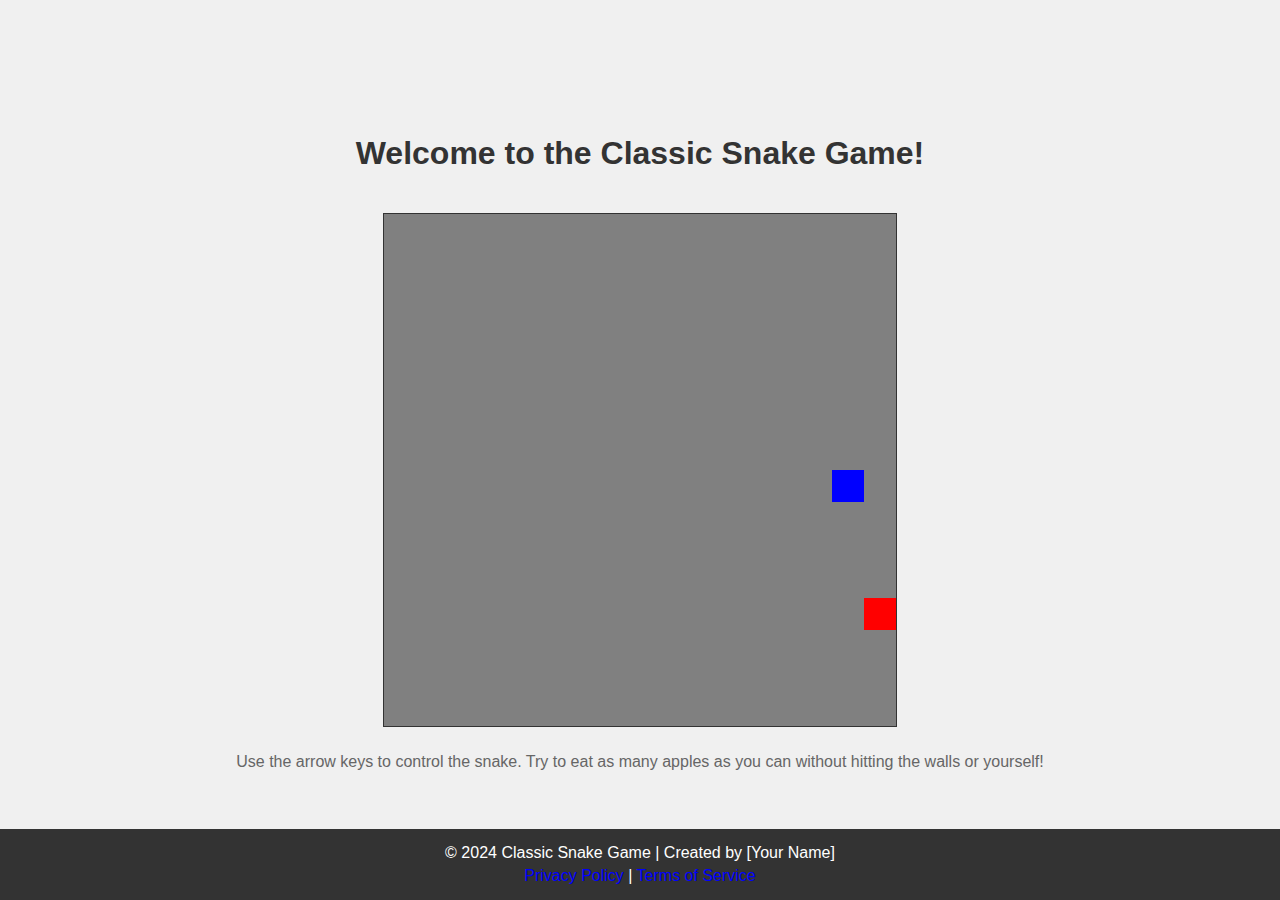
<file: Html/Cobrinha/index.html>
<!DOCTYPE html>
<html lang="en">
<head>
  <meta charset="UTF-8">
  <meta name="viewport" content="width=device-width, initial-scale=1.0">
  <meta http-equiv="X-UA-Compatible" content="ie=edge">
  <title>Classic Snake Game</title>
  <link rel="stylesheet" href="style.css">
  <script defer src="script.js"></script>
</head>

<body>
  <header>
    <h1>Welcome to the Classic Snake Game!</h1>
  </header>

  <main>
    <section class="game-container">
      <canvas id="snake" width="512" height="512"></canvas>
      <div class="game-info">
        <p>Use the arrow keys to control the snake. Try to eat as many apples as you can without hitting the walls or yourself!</p>
      </div>
    </section>
  </main>

  <footer>
    <p>&copy; 2024 Classic Snake Game | Created by [Your Name]</p>
    <p><a href="https://www.example.com/privacy-policy">Privacy Policy</a> | <a href="https://www.example.com/terms-of-service">Terms of Service</a></p>
  </footer>
</body>
</html>
</file>
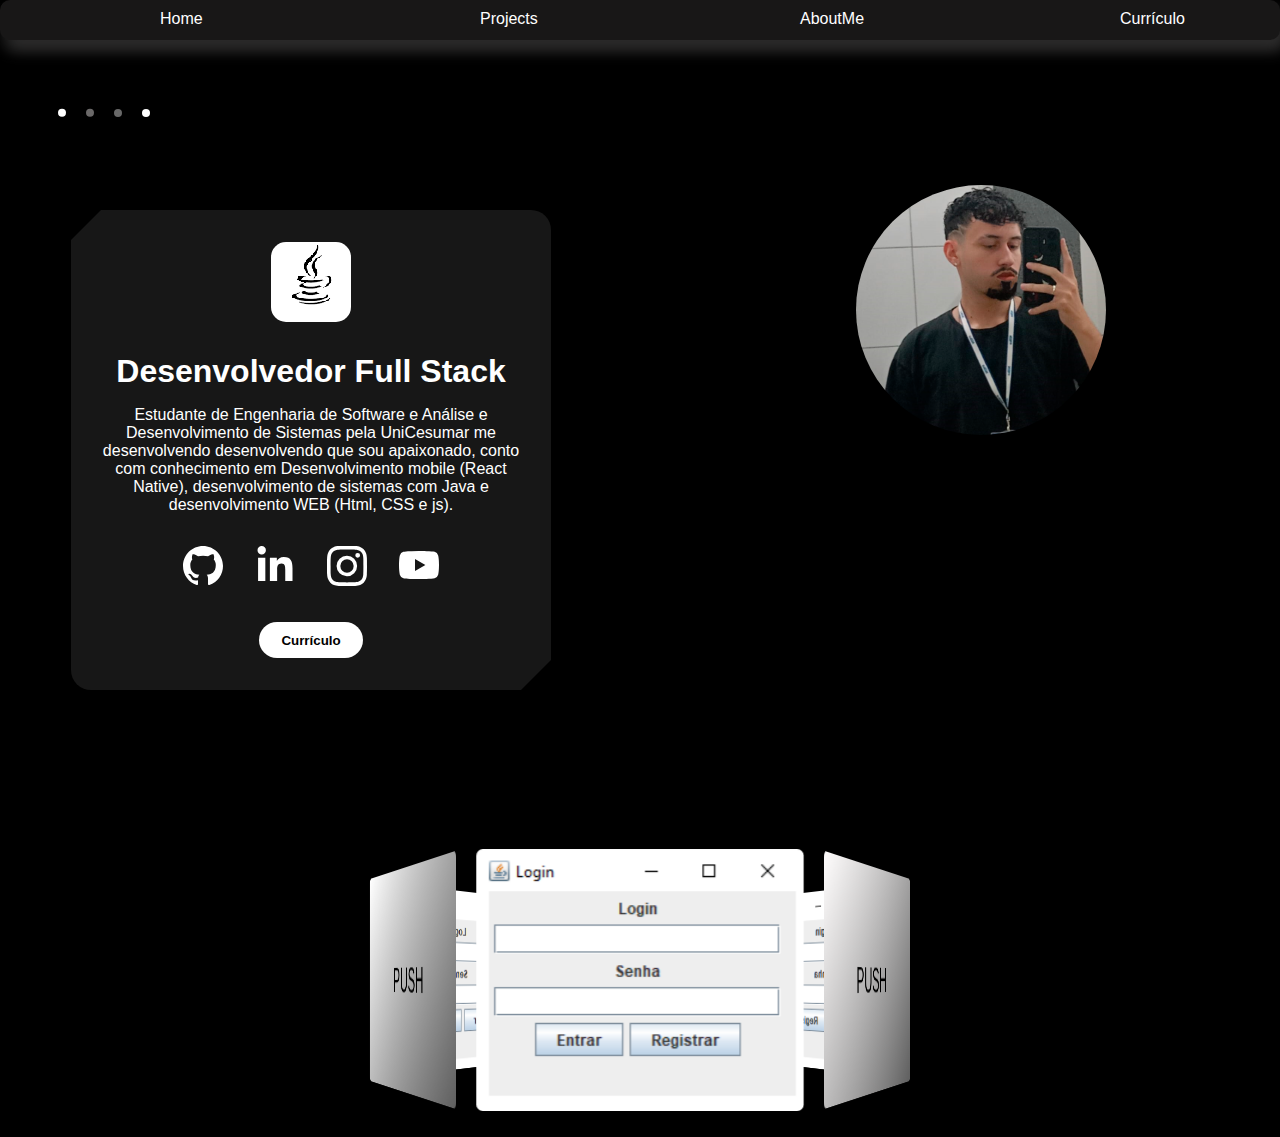
<file: Html/Portfolio-/index.html>
<!DOCTYPE html>
<html lang="en">
<head>
    <meta charset="UTF-8">
    <meta name="viewport" content="width=device-width, initial-scale=1.0">
    <title>Portfolio</title>
    <link rel="stylesheet" href="Styless.css">
    <link rel="icon" href="Imagens/Icone.png">
    <link rel="apple-touch-icon" href="Imagens/Icone.png">
</head>
<body>

  <div id="home-section">

    <div class="content">
      <div class="button-container">
        <a class="button" href="#home-section">Home</a>
        <a class="button" href="#projects-section" id="openProjects">Projects</a>
        <a class="button" href="#about-section" id="openAboutMe">AboutMe</a>
        <a class="button" href="#Currículo" id="openCurriculo">Currículo</a>
      </div>
    </div>
  
    <div class="bio">
  
      <div class="card">
        <div class="img">
          <img src="Imagens/Java.png" alt="Java">
        </div>
        <span>Desenvolvedor Full Stack</span>
        <p class="info">
          Estudante de Engenharia de Software e Análise e Desenvolvimento de Sistemas pela UniCesumar me desenvolvendo desenvolvendo que sou apaixonado, conto com conhecimento em Desenvolvimento mobile (React Native), desenvolvimento de sistemas com Java e desenvolvimento WEB (Html, CSS e js).
        </p>
        <div class="share">
          <a href="https://github.com/Leoyzs">
            <svg viewBox="0 0 16 16" class="bi bi-github" fill="currentColor" height="40" width="40" xmlns="http://www.w3.org/2000/svg">
              <path d="M8 0C3.58 0 0 3.58 0 8c0 3.54 2.29 6.53 5.47 7.59.4.07.55-.17.55-.38 0-.19-.01-.82-.01-1.49-2.01.37-2.53-.49-2.69-.94-.09-.23-.48-.94-.82-1.13-.28-.15-.68-.52-.01-.53.63-.01 1.08.58 1.23.82.72 1.21 1.87.87 2.33.66.07-.52.28-.87.51-1.07-1.78-.2-3.64-.89-3.64-3.95 0-.87.31-1.59.82-2.15-.08-.2-.36-1.02.08-2.12 0 0 .67-.21 2.2.82.64-.18 1.32-.27 2-.27.68 0 1.36.09 2 .27 1.53-1.04 2.2-.82 2.2-.82.44 1.1.16 1.92.08 2.12.51.56.82 1.27.82 2.15 0 3.07-1.87 3.75-3.65 3.95.29.25.54.73.54 1.48 0 1.07-.01 1.93-.01 2.2 0 .21.15.46.55.38A8.012 8.012 0 0 0 16 8c0-4.42-3.58-8-8-8z"></path>
            </svg>
          </a>
          <a href="https://www.linkedin.com/in/leonardo-vieira-64763b205/">
            <svg viewBox="0 0 448 512" class="bi bi-linkedin" fill="currentColor" height="40" width="40" xmlns="http://www.w3.org/2000/svg">
              <path d="M100.28 448H7.4V148.9h92.88zM53.79 108.1C24.09 108.1 0 83.5 0 53.8a53.79 53.79 0 0 1 107.58 0c0 29.7-24.1 54.3-53.79 54.3zM447.9 448h-92.68V302.4c0-34.7-.7-79.2-48.29-79.2-48.29 0-55.69 37.7-55.69 76.7V448h-92.78V148.9h89.08v40.8h1.3c12.4-23.5 42.69-48.3 87.88-48.3 94 0 111.28 61.9 111.28 142.3V448z"></path>
            </svg>
          </a>
          <a href="https://www.instagram.com/leoys_/">
            <svg viewBox="0 0 16 16" class="bi bi-instagram" fill="currentColor" height="40" width="40" xmlns="http://www.w3.org/2000/svg">
              <path d="M8 0C5.829 0 5.556.01 4.703.048 3.85.088 3.269.222 2.76.42a3.917 3.917 0 0 0-1.417.923A3.927 3.927 0 0 0 .42 2.76C.222 3.268.087 3.85.048 4.7.01 5.555 0 5.827 0 8.001c0 2.172.01 2.444.048 3.297.04.852.174 1.433.372 1.942.205.526.478.972.923 1.417.444.445.89.719 1.416.923.51.198 1.09.333 1.942.372C5.555 15.99 5.827 16 8 16s2.444-.01 3.298-.048c.851-.04 1.434-.174 1.943-.372a3.916 3.916 0 0 0 1.416-.923c.445-.445.718-.891.923-1.417.197-.509.332-1.09.372-1.942C15.99 10.445 16 10.173 16 8s-.01-2.445-.048-3.299c-.04-.851-.175-1.433-.372-1.941a3.926 3.926 0 0 0-.923-1.417A3.911 3.911 0 0 0 13.24.42c-.51-.198-1.092-.333-1.943-.372C10.443.01 10.172 0 7.998 0h.003zm-.717 1.442h.718c2.136 0 2.389.007 3.232.046.78.035 1.204.166 1.486.275.373.145.64.319.92.599.28.28.453.546.598.92.11.281.24.705.275 1.485.039.843.047 1.096.047 3.231s-.008 2.389-.047 3.232c-.035.78-.166 1.203-.275 1.485a2.47 2.47 0 0 1-.599.919c-.28.28-.546.453-.92.598-.28.11-.704.24-1.485.276-.843.038-1.096.047-3.232.047s-2.39-.009-3.233-.047c-.78-.036-1.203-.166-1.485-.276a2.478 2.478 0 0 1-.92-.598 2.48 2.48 0 0 1-.6-.92c-.109-.281-.24-.705-.275-1.485-.038-.843-.046-1.096-.046-3.233 0-2.136.008-2.388.046-3.231.036-.78.166-1.204.276-1.486.145-.373.319-.64.599-.92.28-.28.546-.453.92-.598.282-.11.705-.24 1.485-.276.738-.034 1.024-.044 2.515-.045v.002zm4.988 1.328a.96.96 0 1 0 0 1.92.96.96 0 0 0 0-1.92zm-4.27 1.122a4.109 4.109 0 1 0 0 8.217 4.109 4.109 0 0 0 0-8.217zm0 1.441a2.667 2.667 0 1 1 0 5.334 2.667 2.667 0 0 1 0-5.334z"></path>
            </svg>
          </a>
          <a href="https://www.youtube.com/channel/UCXjY0Ori7MdzoMWHRVmgxNg">
            <svg viewBox="0 0 16 16" class="bi bi-youtube" fill="currentColor" height="40" width="40" xmlns="http://www.w3.org/2000/svg">
              <path d="M8.051 1.999h.089c.822.003 4.987.033 6.11.335a2.01 2.01 0 0 1 1.415 1.42c.101.38.172.883.22 1.402l.01.104.022.26.008.104c.065.914.073 1.77.074 1.957v.075c-.001.194-.01 1.108-.082 2.06l-.008.105-.009.104c-.05.572-.124 1.14-.235 1.558a2.007 2.007 0 0 1-1.415 1.42c-1.16.312-5.569.334-6.18.335h-.142c-.309 0-1.587-.006-2.927-.052l-.17-.006-.087-.004-.171-.007-.171-.007c-1.11-.049-2.167-.128-2.654-.26a2.007 2.007 0 0 1-1.415-1.419c-.111-.417-.185-.986-.235-1.558L.09 9.82l-.008-.104A31.4 31.4 0 0 1 0 7.68v-.123c.002-.215.01-.958.064-1.778l.007-.103.003-.052.008-.104.022-.26.01-.104c.048-.519.119-1.023.22-1.402a2.007 2.007 0 0 1 1.415-1.42c.487-.13 1.544-.21 2.654-.26l.17-.007.172-.006.086-.003.171-.007A99.788 99.788 0 0 1 7.858 2h.193zM6.4 5.209v4.818l4.157-2.408L6.4 5.209z"></path>
            </svg>
          </a>
        </div>
        <button id="download-curriculum">Currículo</button>
      </div>
  
      <!-- Decoração -->
      <svg viewBox="0 0 240 240" height="240" width="240" class="pl">
        <circle stroke-linecap="round" stroke-dashoffset="-330" stroke-dasharray="0 660" stroke-width="20" stroke="#000" fill="none" r="105" cy="120" cx="120" class="pl__ring pl__ring--a"></circle>
        <circle stroke-linecap="round" stroke-dashoffset="-110" stroke-dasharray="0 220" stroke-width="20" stroke="#000" fill="none" r="35" cy="120" cx="120" class="pl__ring pl__ring--b"></circle>
        <circle stroke-linecap="round" stroke-dasharray="0 440" stroke-width="20" stroke="#000" fill="none" r="70" cy="120" cx="85" class="pl__ring pl__ring--c"></circle>
        <circle stroke-linecap="round" stroke-dasharray="0 440" stroke-width="20" stroke="#000" fill="none" r="70" cy="120" cx="155" class="pl__ring pl__ring--d"></circle>
      </svg> 
  
      <!-- Div para a imagem redonda no canto superior direito -->
      <div class="round-image">
        <img src="Imagens/profile.jpg" alt="Foto de perfil">
      </div>
  
    </div>
  
  </div>

  <div class="conteudo__geral">
    <div class="container">
        <div class="container-carrossel">
            <div class="carrossel">
                <a class="carrossel-item" href="https://github.com/Leoyzs/Projetos-Dio-em-Java/tree/main/Mapa"></a>
                <div class="carrossel-item"><p>PUSH</p></div>
                <a class="carrossel-item" href="https://github.com/Leoyzs/Projetos-Dio-em-Java/tree/main/Mapa"></a>
                <div class="carrossel-item"><p>PUSH</p></div>
                <a class="carrossel-item" href="https://github.com/Leoyzs/Projetos-Dio-em-Java/tree/main/Mapa"></a>
                <div class="carrossel-item"><p>PUSH</p></div>
                
            </div>
        </div>
    </div>
</div>

<div id="aboutMeModal" class="modal">
  <div class="modal-content">
      <span class="close" id="closeModal">&times;</span>
      <h2>About Me</h2>
      <p>Desenvolvedor com uma sólida formação em engenharia de software e Análise e Desenvolvimento de Sistemas pela UniCesumar. Apaixonado por desenvolvimento, busco constantemente aprimorar minhas habilidades e conhecimentos nessa área. Possuo experiência em desenvolvimento mobile utilizando React Native, o que me permite criar aplicativos eficientes e intuitivos para dispositivos móveis. Além disso, tenho uma boa base em desenvolvimento web, com competências em HTML e CSS para construir interfaces de usuário atraentes e responsivas.

        Minha trajetória acadêmica e prática me proporcionou uma compreensão abrangente dos princípios de programação, padrões de design e melhores práticas de desenvolvimento. Estou sempre em busca de novos desafios e oportunidades para aplicar e expandir minhas habilidades técnicas. Comprometido com a entrega de soluções de alta qualidade, estou pronto para contribuir com projetos inovadores e colaborar com equipes dedicadas para alcançar objetivos comuns.</p>
  </div>
</div>

  <script src="./script.js"></script>

      
</body>
</html>
</file>
<file: Html/Cobrinha/style.css>
body {
    font-family: Arial, sans-serif;
    background-color: #f0f0f0;
    margin: 0;
    display: flex;
    flex-direction: column;
    align-items: center;
    justify-content: center;
    height: 100vh;
  }
  
  header {
    text-align: center;
    margin-top: 20px;
  }
  
  header h1 {
    color: #333;
  }
  
  .game-container {
    display: flex;
    flex-direction: column;
    align-items: center;
    margin: 20px 0;
  }
  
  #snake {
    border: 1px solid #333;
    background-color: #eee;
  }
  
  .game-info {
    margin-top: 10px;
    text-align: center;
    color: #666;
  }
  
  footer {
    text-align: center;
    margin-top: auto;
    padding: 10px;
    background-color: #333;
    color: white;
    width: 100%;
    position: fixed;
    bottom: 0;
  }
  
  footer p {
    margin: 5px 0;
  }
  
  footer a {
    color: #00f;
    text-decoration: none;
  }
</file>
<file: Html/Portfolio-/Styless.css>
/* Resetando margens e padding padrão */
* {
    margin: 0;
    padding: 0;
    box-sizing: border-box;
}

/* Estilo para o body, definindo a imagem de fundo */
body {
    font-family: Arial, sans-serif;
    background-image: url('Imagens/Background.jpg');
    background-size: cover; /* Cobrir toda a área do body */
    background-position: center; /* Centralizar a imagem */
    background-repeat: no-repeat; /* Evitar repetição da imagem */
    height: 100vh; /* Altura total da viewport */
    margin: 0; /* Remover margens padrão */
    overflow-x: hidden; /* Esconder a barra de rolagem horizontal se a imagem for maior */
    position: relative; /* Para posicionar elementos filhos relativamente a este */
    background: linear-gradient(-229deg, #000000, #000000, #000000);
}

/* Estilo para o conteúdo */


/* Estilo para o botão */


/* Estilo para a imagem redonda no canto superior direito */
.round-image {
    position: absolute;
    top: 0%; /* Distância do topo */
    right: -100%; /* Distância da direita */
    max-width: 250px; /* Largura da imagem */
    max-height: 250px; /* Altura da imagem */
    border-radius: 50%; /* Transforma a imagem em círculo */
    overflow: hidden; /* Para garantir que a imagem fique dentro do círculo */
    z-index: 10; /* Garante que a imagem fique acima do fundo */
}

.round-image img {
    width: 100%; /* Garante que a imagem cubra todo o círculo */
    height: auto;
    display: block;
    object-fit: cover; /* Ajusta a imagem para cobrir completamente o contêiner */
}

.button-container {
    display: flex;
    background-color: rgb(24, 23, 23);
    width: 100%;
    height: 40px;
    align-items: center;
    justify-content: space-around;
    border-radius: 10px;
    box-shadow: rgba(0, 0, 0, 0.35) 0px 5px 15px,
          rgba(121, 119, 119, 0.5) 5px 10px 15px;
  }
  
  .button {
    text-decoration: none;
    outline: 0 !important;
    border: 0 !important;
    width: 40px;
    height: 40px;
    border-radius: 50%;
    background-color: transparent;
    display: flex;
    align-items: center;
    justify-content: center;
    color: #b8b8b8;
    transition: all ease-in-out 0.3s;
    cursor: pointer;
  }
  
  .button:hover {
    transform: translateY(-3px);
  }
  
  .icon {
    font-size: 20px;
  }

  @keyframes clockwise {
    0% {
      transform: rotate(0deg);
    }
  
    100% {
      transform: rotate(360deg);
    }
  }
  
  @keyframes counter-clockwise {
    0% {
      transform: rotate(0deg);
    }
  
    100% {
      transform: rotate(-360deg);
    }
  }
  
  .pl {
    width: 6em;
    height: 6em;
    position: absolute;
    top: -15%;
    right: 80%; /* Ajuste conforme necessário */
  }
  
  .pl__ring {
    animation: ringA 2s linear infinite;
  }
  
  .pl__ring--a {
    stroke: #ffffff;
  }
  
  .pl__ring--b {
    animation-name: ringB;
    stroke: #6b6969;
  }
  
  .pl__ring--c {
    animation-name: ringC;
    stroke: #686868;
  }
  
  .pl__ring--d {
    animation-name: ringD;
    stroke: #ffffff;
  }
    
    /* Animations */
  @keyframes ringA {
    from, 4% {
      stroke-dasharray: 0 660;
      stroke-width: 20;
      stroke-dashoffset: -330;
    }
  
    12% {
      stroke-dasharray: 60 600;
      stroke-width: 30;
      stroke-dashoffset: -335;
    }
  
    32% {
      stroke-dasharray: 60 600;
      stroke-width: 30;
      stroke-dashoffset: -595;
    }
  
    40%, 54% {
      stroke-dasharray: 0 660;
      stroke-width: 20;
      stroke-dashoffset: -660;
    }
  
    62% {
      stroke-dasharray: 60 600;
      stroke-width: 30;
      stroke-dashoffset: -665;
    }
  
    82% {
      stroke-dasharray: 60 600;
      stroke-width: 30;
      stroke-dashoffset: -925;
    }
  
    90%, to {
      stroke-dasharray: 0 660;
      stroke-width: 20;
      stroke-dashoffset: -990;
    }
  }
  
  @keyframes ringB {
    from, 12% {
      stroke-dasharray: 0 220;
      stroke-width: 20;
      stroke-dashoffset: -110;
    }
  
    20% {
      stroke-dasharray: 20 200;
      stroke-width: 30;
      stroke-dashoffset: -115;
    }
  
    40% {
      stroke-dasharray: 20 200;
      stroke-width: 30;
      stroke-dashoffset: -195;
    }
  
    48%, 62% {
      stroke-dasharray: 0 220;
      stroke-width: 20;
      stroke-dashoffset: -220;
    }
  
    70% {
      stroke-dasharray: 20 200;
      stroke-width: 30;
      stroke-dashoffset: -225;
    }
  
    90% {
      stroke-dasharray: 20 200;
      stroke-width: 30;
      stroke-dashoffset: -305;
    }
  
    98%, to {
      stroke-dasharray: 0 220;
      stroke-width: 20;
      stroke-dashoffset: -330;
    }
  }
  
  @keyframes ringC {
    from {
      stroke-dasharray: 0 440;
      stroke-width: 20;
      stroke-dashoffset: 0;
    }
  
    8% {
      stroke-dasharray: 40 400;
      stroke-width: 30;
      stroke-dashoffset: -5;
    }
  
    28% {
      stroke-dasharray: 40 400;
      stroke-width: 30;
      stroke-dashoffset: -175;
    }
  
    36%, 58% {
      stroke-dasharray: 0 440;
      stroke-width: 20;
      stroke-dashoffset: -220;
    }
  
    66% {
      stroke-dasharray: 40 400;
      stroke-width: 30;
      stroke-dashoffset: -225;
    }
  
    86% {
      stroke-dasharray: 40 400;
      stroke-width: 30;
      stroke-dashoffset: -395;
    }
  
    94%, to {
      stroke-dasharray: 0 440;
      stroke-width: 20;
      stroke-dashoffset: -440;
    }
  }
  
  @keyframes ringD {
    from, 8% {
      stroke-dasharray: 0 440;
      stroke-width: 20;
      stroke-dashoffset: 0;
    }
  
    16% {
      stroke-dasharray: 40 400;
      stroke-width: 30;
      stroke-dashoffset: -5;
    }
  
    36% {
      stroke-dasharray: 40 400;
      stroke-width: 30;
      stroke-dashoffset: -175;
    }
  
    44%, 50% {
      stroke-dasharray: 0 440;
      stroke-width: 20;
      stroke-dashoffset: -220;
    }
  
    58% {
      stroke-dasharray: 40 400;
      stroke-width: 30;
      stroke-dashoffset: -225;
    }
  
    78% {
      stroke-dasharray: 40 400;
      stroke-width: 30;
      stroke-dashoffset: -395;
    }
  
    86%, to {
      stroke-dasharray: 0 440;
      stroke-width: 20;
      stroke-dashoffset: -440;
    }
  }
  
  .bio {
    position: absolute;
    top: 65%;
    right: 55%; /* Ajuste conforme necessário */
    transform: translateY(-50%);
    text-align: center;
    color: #fff;
    display: flex;
    flex-direction:row;
    padding: 25px;
    max-width: 100em; /* Limita a largura máxima da bio */
    max-height: 100em;
    height: 800px; /* Ajuste de altura desejado */
}
.card {
    max-width: 30em;
    max-height: 30em;
    background: #171717;
    transition: 1s ease-in-out;
    clip-path: polygon(
      30px 0%,
      100% 0,
      100% calc(100% - 30px),
      calc(100% - 30px) 100%,
      0 100%,
      0% 30px
    );
    border-top-right-radius: 20px;
    border-bottom-left-radius: 20px;
    display: flex;
    flex-direction: column;
  }
  
  .card span {
    font-weight: bold;
    color: white;
    text-align: center;
    display: block;
    font-size: 2em;
  }
  
  .card .info {
    font-weight: 500;
    color: white;
    display: block;
    text-align: center;
    font-size: 1em;
    margin: 1em;
  }
  
  .card .img {
    width: 5em;
    height: 5em;
    background: white;
    border-radius: 15px;
    margin: auto;
    
  }
  
  .card .share {
    margin-top: 1em;
    display: flex;
    justify-content: center;
    gap: 2em;
    
  }
  
  .card a {
    color: white;
    transition: 0.4s ease-in-out;
  }
  
  .card a:hover {
    color: rgb(82, 81, 81);
  }
  
  .card button {
    padding: 0.8em 1.7em;
    display: block;
    margin: auto;
    border-radius: 25px;
    border: none;
    font-weight: bold;
    background: #ffffff;
    color: rgb(0, 0, 0);
    transition: 0.4s ease-in-out;
  }
  
  .card button:hover {
    background: rgb(71, 71, 71);
    color: white;
    cursor: pointer;
  }
  
  /*------ Settings ------*/
.container {
    --color: #a5a5b0;
    --size: 50px;
    display: flex;
    justify-content: center; 
    align-items: center;
    position: relative;
    cursor: pointer;
    font-size: var(--size);
    user-select: none;
    fill: var(--color);
    top: 90%;
  }
  
  .container .chevron-down {
    position: absolute;
    animation: keyframes-return .5s;
  }
  
  /* ------ On check event ------ */
  .container input:checked ~ .chevron-down {
    animation: keyframes-rotate .5s;
    transform: rotate(180deg);
  }
  
  /* ------ Hide the default checkbox ------ */
  .container input {
    position: absolute;
    opacity: 0;
    cursor: pointer;
    height: 0;
    width: 0;
  }
  
  /* ------ Animation ------ */
  @keyframes keyframes-rotate {
    0% {
      transform: rotate(0deg);
      opacity: 0;
    }
  
    100% {
      transform: rotate(-180deg);
    }
  }
  
  @keyframes keyframes-return {
    0% {
      transform: rotate(-180deg);
      opacity: 0;
    }
  
    100% {
      transform: rotate(0deg);
    }
  }

  @import url("https://fonts.googleapis.com/css2?family=Nunito:ital,wght@0,700;1,700&display=swap");

.conteudo__geral {
  display: flex;
  justify-content: center;
  align-items: center;
  height: 100vh;
  margin-top: -25%;
}

.container {
  display: flex;
  justify-content: center;
  align-items: center;
}

.container-carrossel {
  --widthItem: 150px;
  --heightItem: 100px;
  width: var(--widthItem);
  height: var(--heightItem);
  perspective: 1000px;
}

.carrossel {
  --rotatey: 0;
  font-size: 4rem;
  position: relative;
  transform: rotatey(var(--rotatey));
  transform-style: preserve-3d;
  user-select: none;
  cursor: grab;
}

.carrossel-item {
  opacity: 1;
  position: absolute;
  display: flex;
  justify-content: center;
  align-items: center;
  border-radius: 5px;
  transition: opacity 0.5s;
}

.carrossel-item:hover {
  opacity: 1;
}

.carrossel,
.carrossel-item {
  width: 100%;
  height: 100%;
}
/* background: linear-gradient(-229deg, #642B73, #C6426E); */

.carrossel-item:nth-child(1) {
  --rotatey: 0;
  transform: rotatey(var(--rotatey)) translatez(var(--tz));
  background: linear-gradient(-229deg, #ffffff, #000000);
  background-image: url('Imagens/TelaLoginERegistrar.png');
  background-size: cover;
}

.carrossel-item:nth-child(2) {
  --rotatey: 0;
  transform: rotatey(var(--rotatey)) translatez(var(--tz));
  background: linear-gradient(-229deg, #fffdfd, #5f5f5f);
  background-size: cover;
  font-size: 50%;
  
}

.carrossel-item:nth-child(3) {
  --rotatey: 0;
  transform: rotatey(var(--rotatey)) translatez(var(--tz));
  background: linear-gradient(-229deg, #ffffff, #000000);
  background-image: url('Imagens/TelaLoginERegistrar.png');
  background-size: cover;
}
.carrossel-item:nth-child(4) {
  --rotatey: 0;
  transform: rotatey(var(--rotatey)) translatez(var(--tz));
  background: linear-gradient(-229deg, #ffffff, #5f5f5f);
  background-size: cover;
  font-size: 50%;
}

.carrossel-item:nth-child(5) {
  --rotate: 0;
  transform: rotatey(var(--rotatey)) translatez(var(--tz));
  background: linear-gradient(-229deg, #ffffff, #000000);
  background-image: url('Imagens/TelaLoginERegistrar.png');
  background-size: cover;
}

.carrossel-item:nth-child(6) {
  --rotatey: 0;
  transform: rotatey(var(--rotatey)) translatez(var(--tz));
  background: linear-gradient(-229deg, #ffffff, #5f5f5f);
  background-size: cover;
  font-size: 50%;
}

@media screen and (min-width: 576px) {
  .container-carrossel {
    --widthItem: 250px;
    --heightItem: 200px;
  }
}

.button {
  display: inline-block;
  padding: 10px 20px;
  color: white;
  text-decoration: none;
  border-radius: 5px;
  cursor: pointer;
}


/* Estilos para o modal */
.modal {
  display: none; 
  position: fixed; 
  z-index: 1; 
  left: 0;
  top: 0;
  width: 100%; 
  height: 100%; 
  overflow: auto; 
  background-color: rgb(0,0,0); 
  background-color: rgba(0,0,0,0.4); 
}

.modal-content {
  background-color: #fefefe;
  margin: 15% auto; 
  padding: 20px;
  border: 1px solid #888;
  width: 80%; 
  max-width: 600px;
  border-radius: 10px;
}

.close {
  color: #aaa;
  float: right;
  font-size: 28px;
  font-weight: bold;
}

.close:hover,
.close:focus {
  color: black;
  text-decoration: none;
  cursor: pointer;
}

@media (max-width: 768px) {
  .button-container {
      padding: 5px;
      height: 75px; /* Altura reduzida para dispositivos móveis */
      margin-bottom: 10px; /* Espaçamento menor entre as divs */
  }

  .round-image {
      width: 150px;
      height: 150px;
      margin-bottom: 20%; /* Espaçamento entre as divs */
      margin-top: -60%;
      margin-right: 95%;
  }

  .bio {
    margin-top: 60%; 
    max-width: 100%;
    margin-right: -45%;
  }

  .carrossel-item {
    max-height: 150px; /* Altura reduzida para dispositivos móveis */
    max-height: 150px;
    margin-bottom: 10px; /* Espaçamento menor entre as divs */
    margin-top: -70%;
  }
  .pl{
    margin-top: -20%;
    margin-right: -25%;
  }
}
</file>
